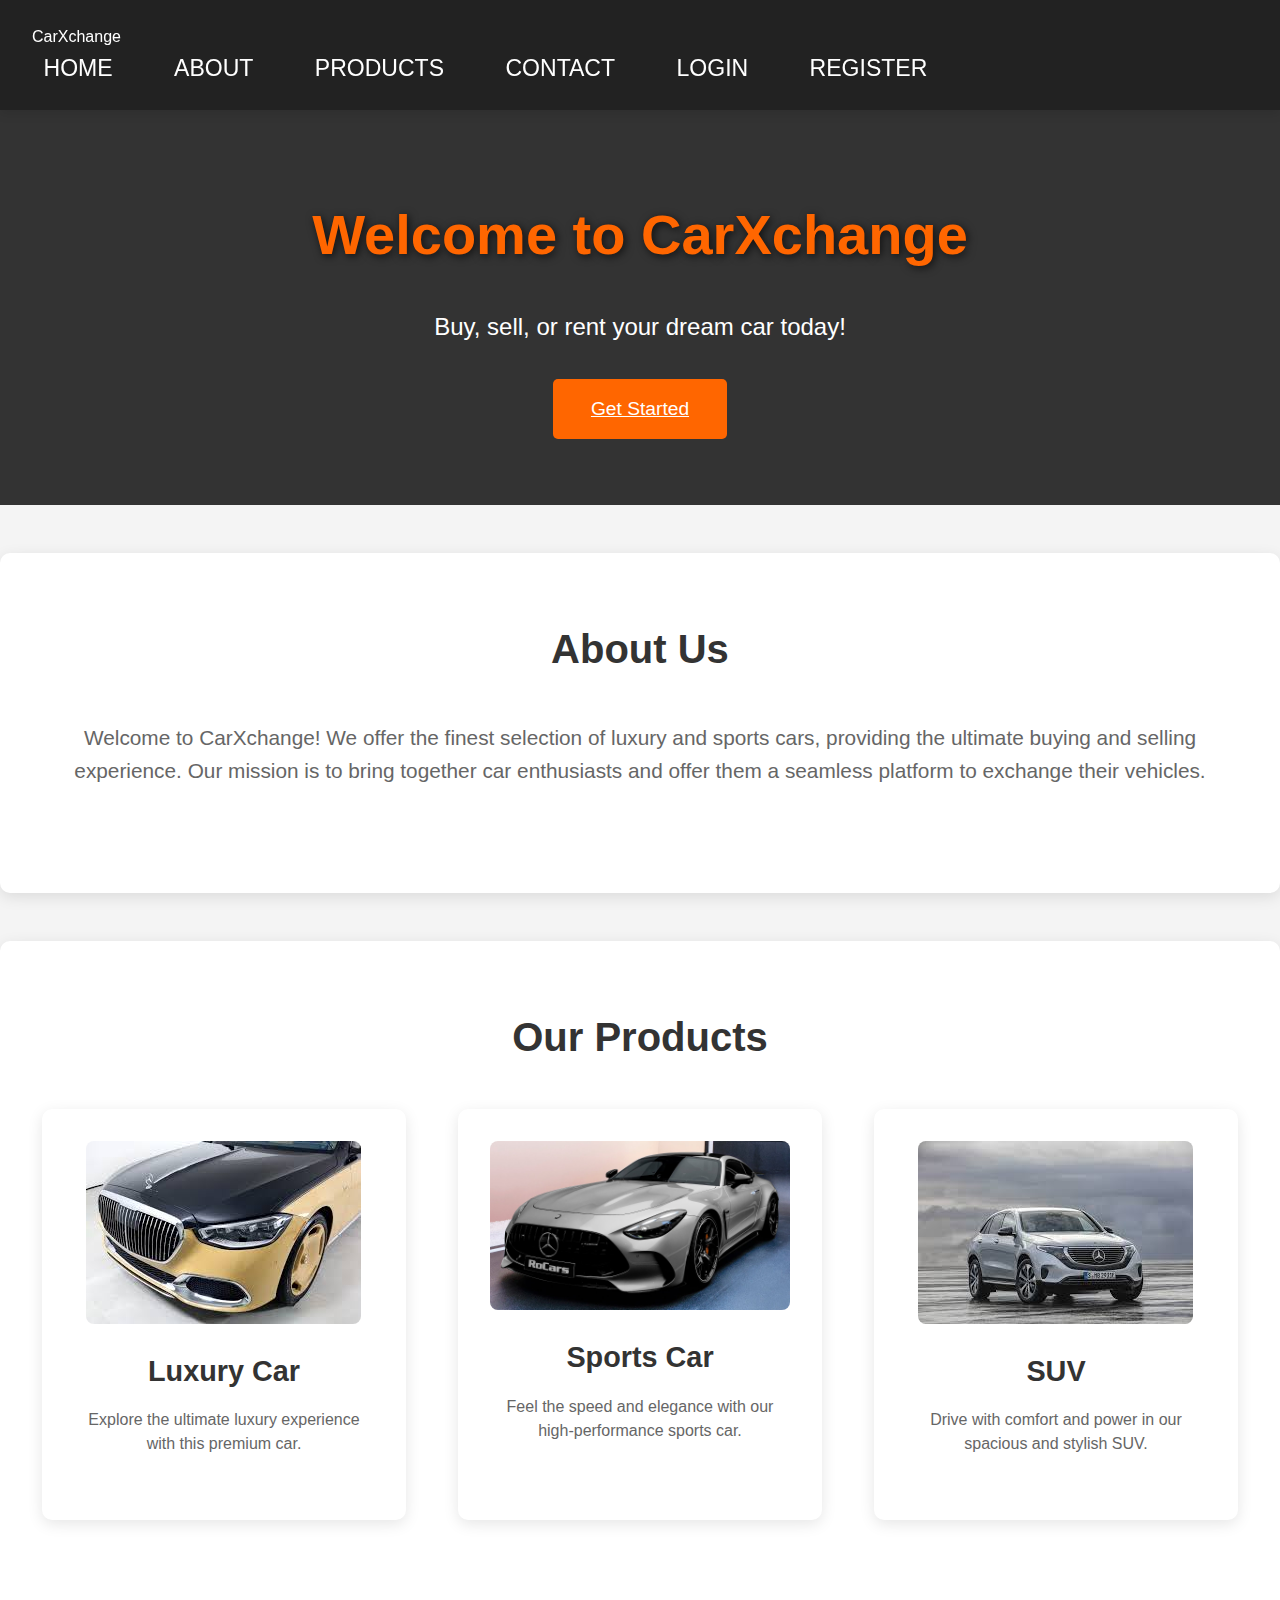
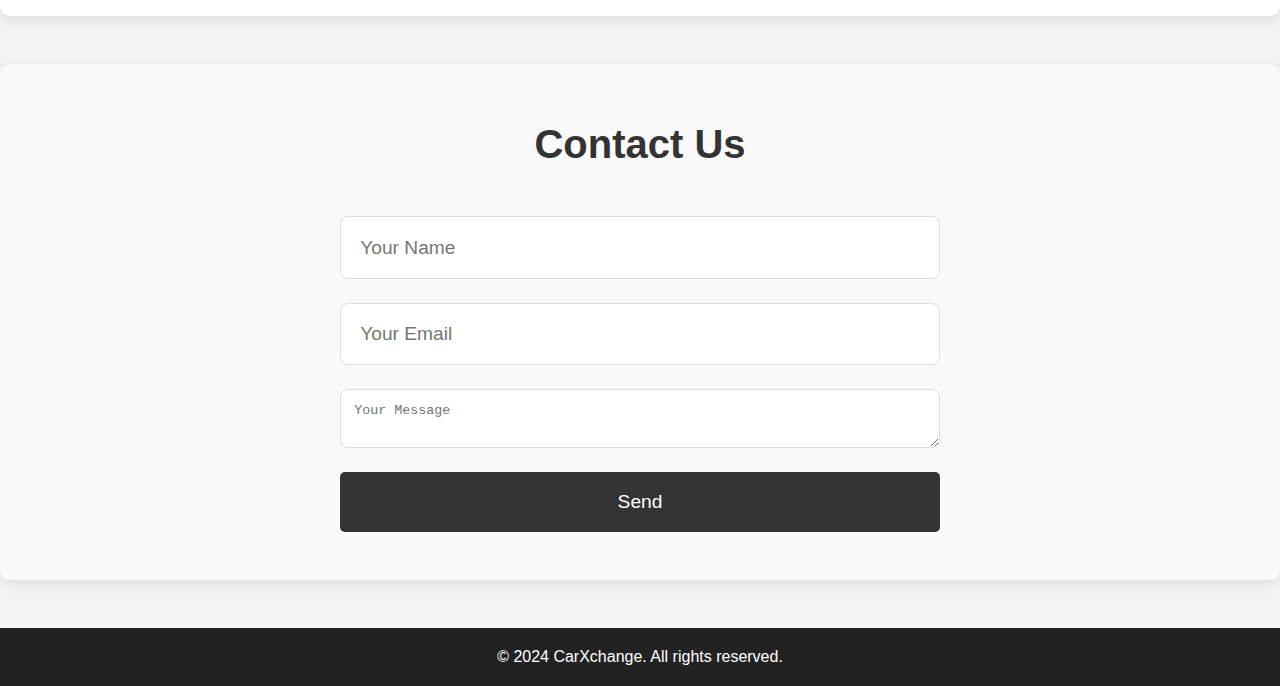
<file: index.html>
<!DOCTYPE html>
<html lang="en">
<head>
  <meta charset="UTF-8">
  <meta name="viewport" content="width=device-width, initial-scale=1.0">
  <title>CarXchange | Home</title>
  <link rel="stylesheet" href="style.css">
</head>
<body>
  <header>
    <nav>
      <div class="nav-logo">CarXchange</div>
      <ul class="nav-links">
        <li><a href="#home">Home</a></li>
        <li><a href="#about">About</a></li>
        <li><a href="#products">Products</a></li>
        <li><a href="#contact">Contact</a></li>
        <li><a href="login.html">Login</a></li>
        <li><a href="register.html">Register</a></li>
      </ul>
    </nav>
  </header>
  <main>
    <section id="home">
      <h1>Welcome to CarXchange</h1>
      <p>Buy, sell, or rent your dream car today!</p>
      <a href="register.html" class="btn">Get Started</a>
    </section>

<section id="about">
    <h2>About Us</h2>
    <p>Welcome to CarXchange! We offer the finest selection of luxury and sports cars, providing the ultimate buying and selling experience. Our mission is to bring together car enthusiasts and offer them a seamless platform to exchange their vehicles.</p>
  </section>

  <section id="products">
    <h2>Our Products</h2>
    <div class="product-list">
      <div class="product">
        <img src="luxury.jpg" alt="Product 1">
        <h3>Luxury Car </h3>
        <p>Explore the ultimate luxury experience with this premium car.</p>
      </div>
      <div class="product">
        <img src="sport.jpg" alt="Product 2">
        <h3>Sports Car</h3>
        <p>Feel the speed and elegance with our high-performance sports car.</p>
      </div>
      <div class="product">
        <img src="electric.jpg" alt="Product 3">
        <h3>SUV</h3>
        <p>Drive with comfort and power in our spacious and stylish SUV.</p>
      </div>
    </div>
  </section>
  <section id="contact">
    <h2>Contact Us</h2>
    <form id="contact-form">
      <input type="text" id="name" placeholder="Your Name" required>
      <input type="email" id="email" placeholder="Your Email" required>
      <textarea id="message" placeholder="Your Message" required></textarea>
      <button type="submit" class="btn">Send</button>
    </form>
  </section>
</main>

<footer>
    <p>&copy; 2024 CarXchange. All rights reserved.</p>
  </footer>
  

<script src="main.js"></script>
</body>
</html>
</file>
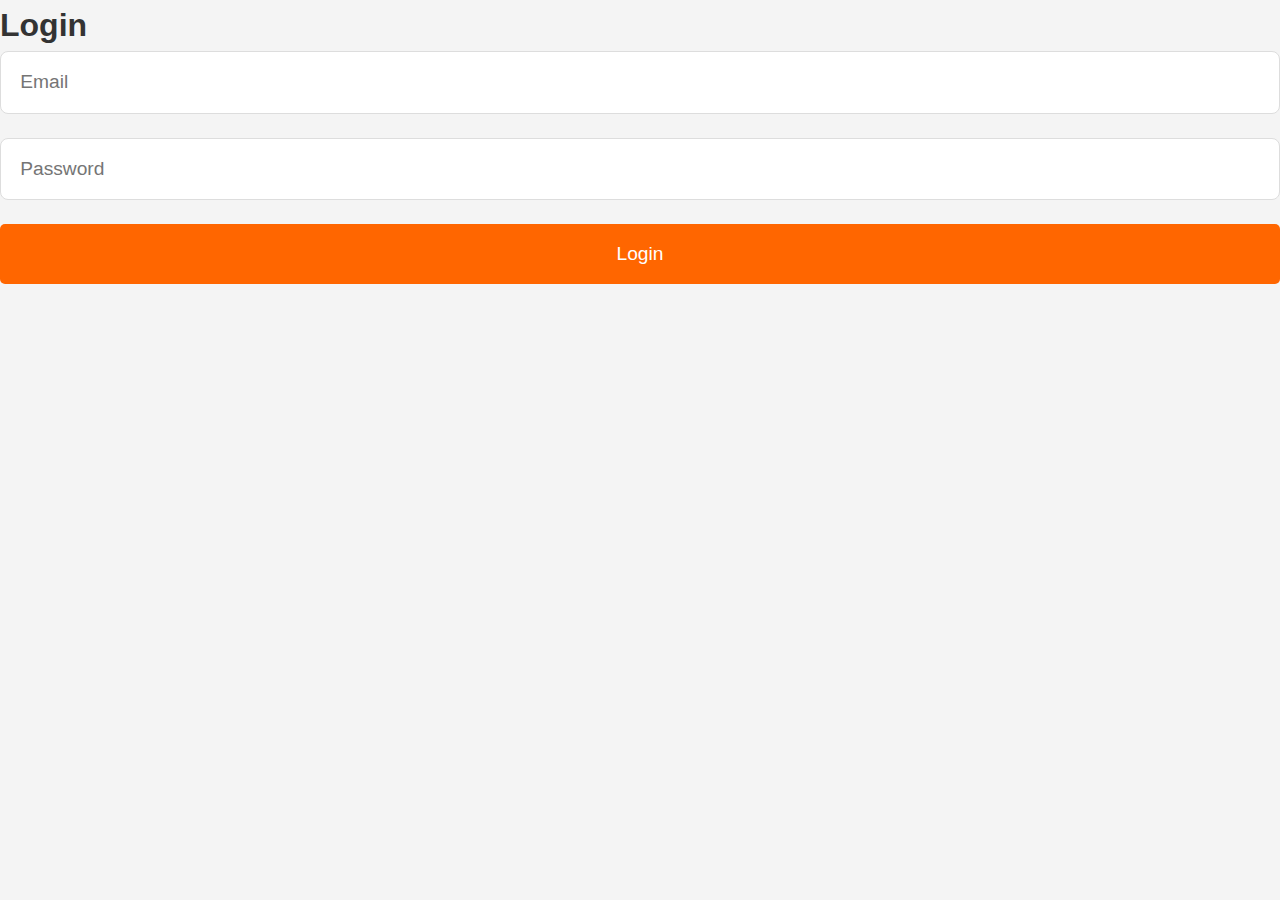
<file: login.html>
<!DOCTYPE html>
<html lang="en">
<head>
  <meta charset="UTF-8">
  <meta name="viewport" content="width=device-width, initial-scale=1.0">
  <title>Login | CarXchange</title>
  <link rel="stylesheet" href="style.css">
</head>
<body>
  <div class="form-container">
    <h1>Login</h1>
    <form id="login-form">
      <input type="email" id="login-email" placeholder="Email" required>
      <input type="password" id="login-password" placeholder="Password" required>
      <button type="submit" class="btn">Login</button>
    </form>
  </div>
  <script src="main.js"></script>
</body>
</html>
</file>
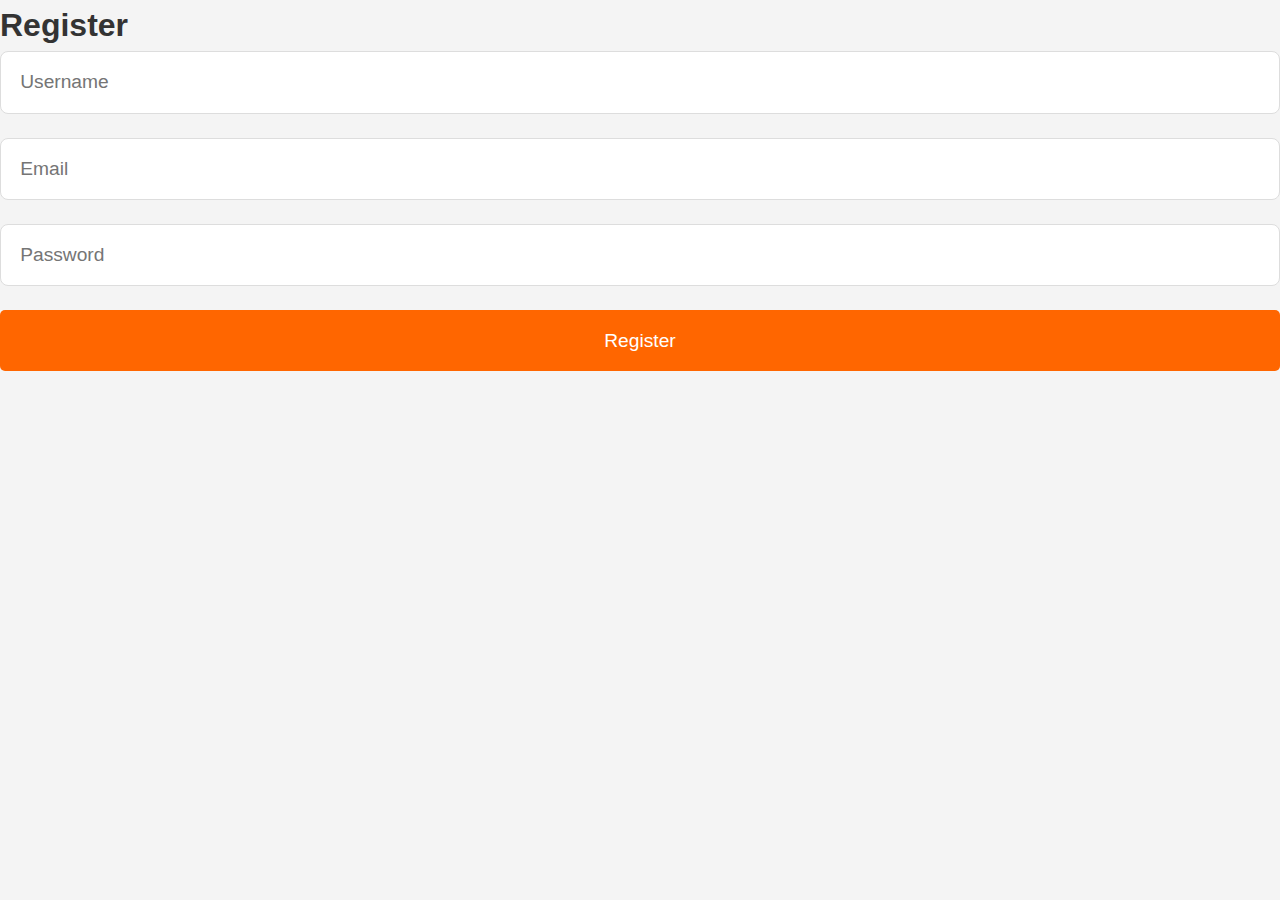
<file: register.html>
<!DOCTYPE html>
<html lang="en">
<head>
  <meta charset="UTF-8">
  <meta name="viewport" content="width=device-width, initial-scale=1.0">
  <title>Register | CarXchange</title>
  <link rel="stylesheet" href="style.css">
</head>
<body>
  <div class="form-container">
    <h1>Register</h1>
    <form id="register-form">
      <input type="text" id="register-username" placeholder="Username" required>
      <input type="email" id="register-email" placeholder="Email" required>
      <input type="password" id="register-password" placeholder="Password" required>
      <button type="submit" class="btn">Register</button>
    </form>
  </div>
  <script src="main.js"></script>
</body>
</html>
</file>
<file: style.css>
* {
    margin: 0;
    padding: 0;
    box-sizing: border-box;
  }
  
  
  body {
    font-family: 'Arial', sans-serif;
    background-color: #f4f4f4;
    color: #333; 
    line-height: 1.6;
  }
  
  
  header {
    background-color: #222;
    color: #fff;
    padding: 1.5em 2em;
    display: flex;
    justify-content: space-between;
    align-items: center;
    box-shadow: 0 4px 10px rgba(0, 0, 0, 0.1);
    position: sticky;
    top: 0;
    z-index: 1000;
  }
   
   .nav-logo a {
    font-size: 3em;
    color: #ff6600;
    text-decoration: none;
    font-weight: bold;
    margin-left: 2.5em;
  }
  
  
  .nav-links {
    list-style: none;
    display: flex;
    gap: 2em;
  }
  
  .nav-links a {
    color: #fff;
    text-decoration: none;
    font-size: 1.2em;
    text-transform: uppercase;
    padding: 0.5em;
    transition: color 0.3s ease;
  }
  
  
  .nav-links a:hover {
    color: #ff6600;
  }
  
  
  #home {
    background-color: #333;
    color: #fff;
    padding: 5em 2em;
    text-align: center;
  }
  
  #home h1 {
    font-size: 3.5em;
    margin-bottom: 0.5em;
    font-weight: bold;
    color: #ff6600; 
    text-shadow: 2px 2px 8px rgba(0, 0, 0, 0.7); 
  }
  
  #home p {
    font-size: 1.5em;
    margin-bottom: 2em;
    color: #fff;
  }
  .btn {
    background-color: #ff6600;
    color: white;
    padding: 1em 2em;
    font-size: 1.2em;
    border: none;
    border-radius: 5px;
    cursor: pointer;
    transition: background-color 0.3s ease;
  }
  
  .btn:hover {
    background-color: #e65c00;
  }
  
  
  #register, #login {
    background-color: #fff;
    padding: 3em;
    margin-top: 3em;
    box-shadow: 0 4px 15px rgba(0, 0, 0, 0.1);
    border-radius: 10px;
    max-width: 600px;
    margin-left: auto;
    margin-right: auto;
  }
  
  h2 {
    font-size: 2.5em;
    margin-bottom: 1em;
    text-align: center;
    color: #333;
  }
  
  form {
    display: flex;
    flex-direction: column;
    gap: 1.5em;
  }
  
  input, button {
    padding: 1em;
    border: 1px solid #ddd;
    border-radius: 8px;
    font-size: 1.2em;
  }
  
  input:focus, button:focus {
    outline: none;
    border-color: #ff6600;
  }
  
  button {
    background-color: #333;
    color: #fff;
    cursor: pointer;
    transition: background-color 0.3s ease;
  }
  
  button:hover {
    background-color: #444;
  }
  
  #contact {
    padding: 3em;
    background-color: #f9f9f9;
    margin-top: 3em;
    box-shadow: 0 4px 15px rgba(0, 0, 0, 0.1);
    border-radius: 10px;
  }
  
  #contact form {
    display: flex;
    flex-direction: column;
    gap: 1.5em;
    max-width: 600px;
    margin-left: auto;
    margin-right: auto;
  }
  
  #contact form input, #contact form textarea {
    padding: 1em;
    border-radius: 8px;
    border: 1px solid #ddd;
  }
  
  #contact form button {
    background-color: #333;
    color: #fff;
    cursor: pointer;
    transition: background-color 0.3s ease;
  }
  
  footer {
    background-color: #222;
    color: #fff;
    text-align: center;
    padding: 1em;
    font-size: 1em;
    margin-top: 3em;
  }
  
  footer a {
    color: #ff6600;
    text-decoration: none;
  }
  
  footer a:hover {
    text-decoration: underline;
  }
  
  
  header {
    display: flex;
    justify-content: space-between;
    align-items: center;
    position: sticky;
    top: 0;
    z-index: 1000;
  }
  
  header .nav-logo {
    flex: 1; 
  }
  
  header .nav-links {
    display: flex;
    justify-content: flex-end;
    gap: 2em;
    padding-right: 2em;
    font-size: 1.2em;
  }
  
  
  .center-text {
    text-align: center;
    color: #333;
    margin-top: 2em;
    font-size: 1.5em;
    font-weight: bold;
  }
  
  #about, #products {
    padding: 4em 2em;
    text-align: center;  
    background-color: #fff;
    margin-top: 3em;
    box-shadow: 0 4px 15px rgba(0, 0, 0, 0.1);
    border-radius: 10px;
  }
  
  #about h2, #products h2 {
    font-size: 2.5em;
    margin-bottom: 1em;
    color: #333;
  }
  
  #about p, #products p {
    font-size: 1.3em;
    color: #666;
    line-height: 1.6;
    margin-bottom: 2em;
  }
  
  
#products {
    padding: 4em 2em;
    text-align: center; 
    background-color: #fff;
    margin-top: 3em;
    box-shadow: 0 4px 15px rgba(0, 0, 0, 0.1);
    border-radius: 10px;
  }
  
  #products h2 {
    font-size: 2.5em;
    margin-bottom: 1em;
    color: #333;
  }
  
  #products .product-list {
    display: flex;
    justify-content: space-around; 
    gap: 2em;
    flex-wrap: wrap; 
  }
  
  #products .product {
    width: 30%; 
    background-color: #fff;
    padding: 2em;
    box-shadow: 0 4px 15px rgba(0, 0, 0, 0.1);
    border-radius: 10px;
    text-align: center;
    margin-bottom: 2em;
    transition: transform 0.3s ease, box-shadow 0.3s ease;
  }
  
  #products .product:hover {
    transform: scale(1.05); 
    box-shadow: 0 8px 25px rgba(0, 0, 0, 0.2);
  }
  
  #products .product img {
    max-width: 100%; 
    height: auto;
    border-radius: 8px;
    margin-bottom: 1em; 
  }
  
  #products .product h3 {
    font-size: 1.8em;
    color: #333;
    margin-bottom: 0.5em;
  }
  
  #products .product p {
    font-size: 1em;
    color: #666;
    line-height: 1.5;
  }
  
  .button {
    background-color: #ff6600;
    color: white;
    padding: 1em 2em;
    border: none;
    border-radius: 5px;
    cursor: pointer;
    font-size: 1.2em;
  }
  
  .button:hover {
    background-color: #e65c00;
  }

  
@media screen and (max-width: 768px) {
  body {
    background-color: lightblue;
  }
  .nav-links {
    flex-direction: column; 
  }
}

.container {
  display: flex;
  justify-content: space-between;
}

img {
  max-width: 100%; 
  height: auto;
}
</file>
